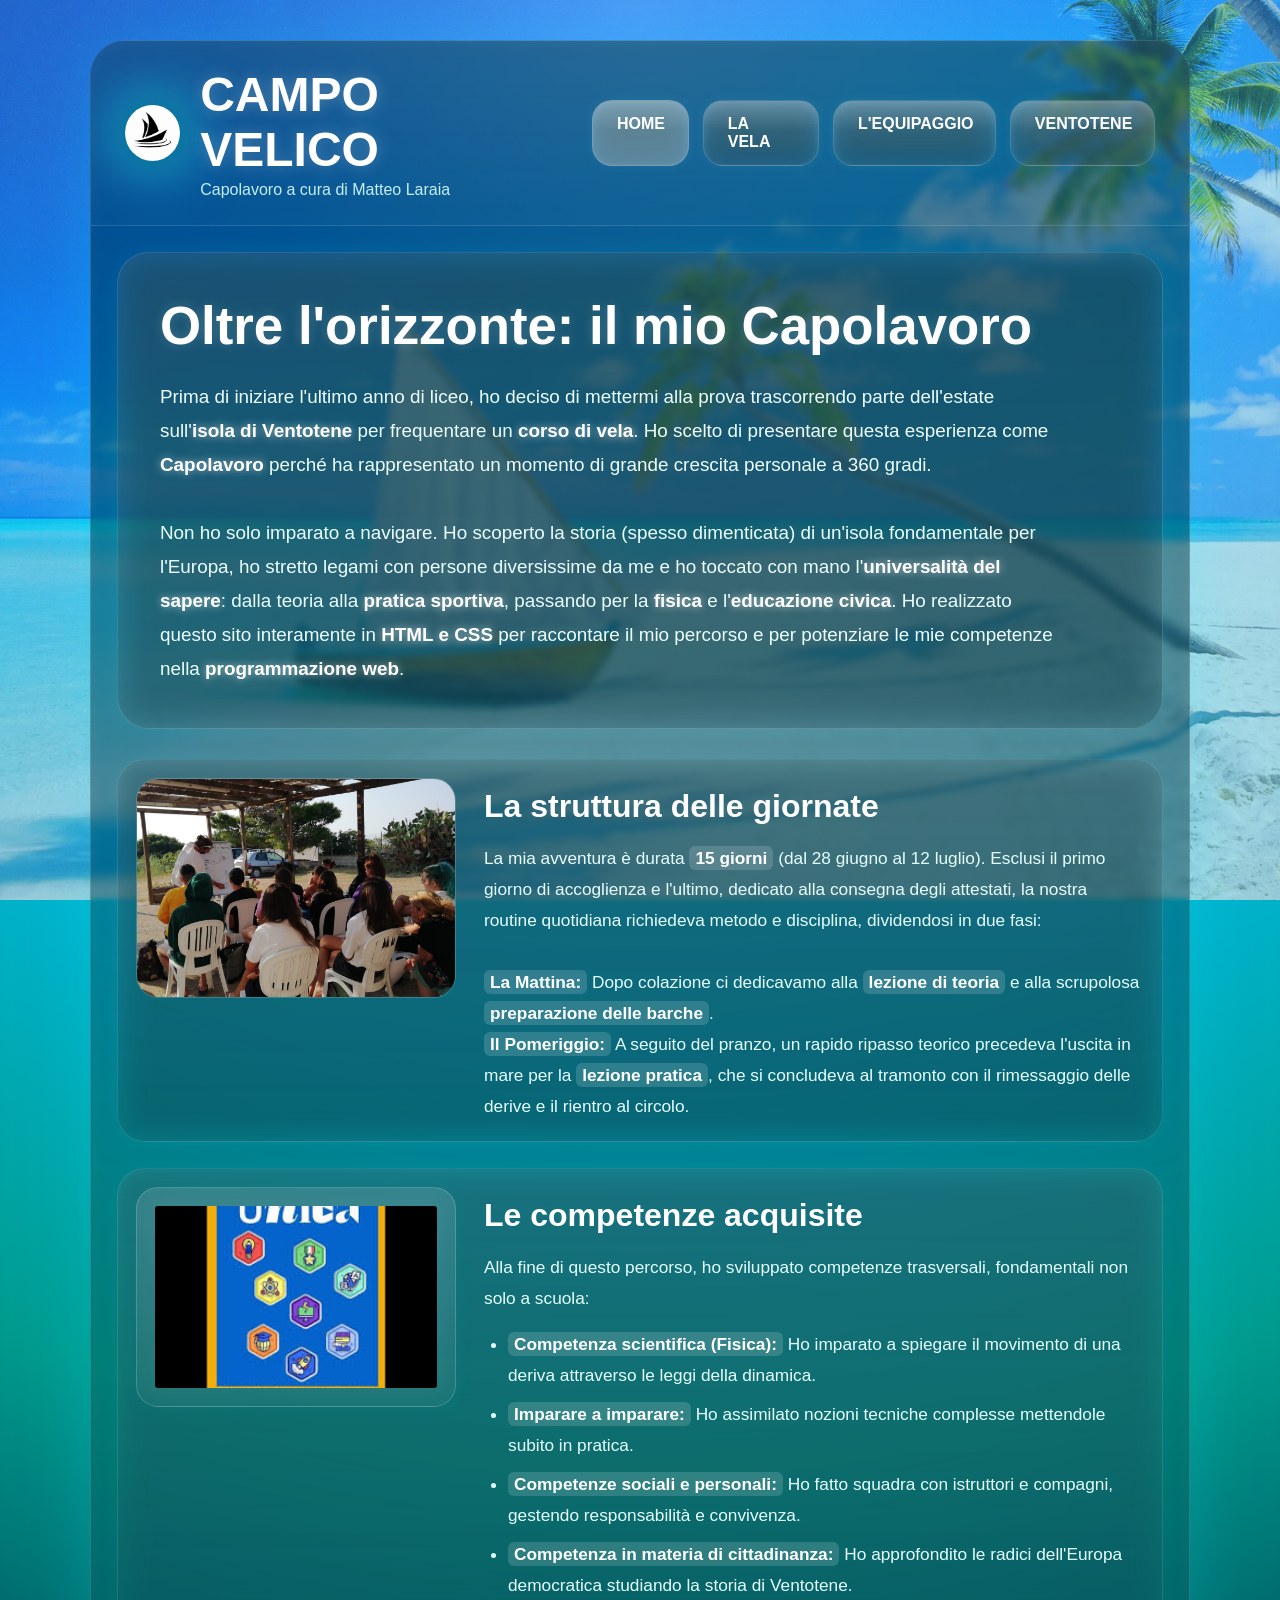
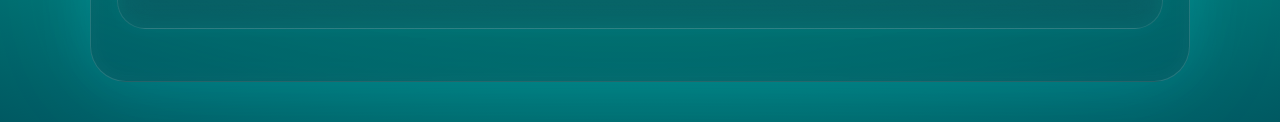
<file: index.html>
<!DOCTYPE html>
<html lang="it">
  <head>
    <meta charset="UTF-8" />
    <meta name="viewport" content="width=device-width, initial-scale=1.0" />
    <title>Capolavoro - Home</title>
    <link rel="stylesheet" href="index.css" />
  </head>

  <body>
 <!-- INTRO ANIMATION -->
    <div class="intro">
      <img src="Logo Intro.png" alt="Logo Door" class="intro-door">
    </div>
    
    <div class="bg-overlay"></div>

    <div class="window">
      <header class="topbar">
        <div class="logo-section">
          <div class="logo-glow">&nbsp;</div>
          <div>
            <h1>CAMPO VELICO&nbsp;&nbsp;</h1>
            <p>Capolavoro a cura di Matteo Laraia</p>
          </div>
        </div>

        <nav>
          <a href="index.html" style="background: rgba(255,255,255,0.3);">HOME</a>
          <a href="la-vela.html">LA VELA</a>
          <a href="equipaggio.html">L'EQUIPAGGIO</a>
          <a href="ventotene.html">VENTOTENE</a>
        </nav>
      </header>

      <div class="layout">
        <main>
          <section class="hero">
            <div class="hero-glow"></div>
            <h2>Oltre l'orizzonte: il mio Capolavoro</h2>
            <p>
              Prima di iniziare l'ultimo anno di liceo, ho deciso di mettermi alla prova trascorrendo parte dell'estate sull'<strong>isola di Ventotene</strong> per frequentare un <strong>corso di vela</strong>. Ho scelto di presentare questa esperienza come <strong>Capolavoro</strong> perché ha rappresentato un momento di grande crescita personale a 360 gradi.
              <br><br>
              Non ho solo imparato a navigare. Ho scoperto la storia (spesso dimenticata) di un'isola fondamentale per l'Europa, ho stretto legami con persone diversissime da me e ho toccato con mano l'<strong>universalità del sapere</strong>: dalla teoria alla <strong>pratica sportiva</strong>, passando per la <strong>fisica</strong> e l'<strong>educazione civica</strong>. Ho realizzato questo sito interamente in <strong>HTML e CSS</strong> per raccontare il mio percorso e per potenziare le mie competenze nella <strong>programmazione web</strong>.
            </p>
          </section>

          <section class="card">
            <img src="lezione-vela.jpeg" alt="Barche a vela">
            <div class="card-text">
              <h3>La struttura delle giornate</h3>
              <p>
                La mia avventura è durata <strong>15 giorni</strong> (dal 28 giugno al 12 luglio). Esclusi il primo giorno di accoglienza e l'ultimo, dedicato alla consegna degli attestati, la nostra routine quotidiana richiedeva metodo e disciplina, dividendosi in due fasi:<br><br>
                <strong>La Mattina:</strong> Dopo colazione ci dedicavamo alla <strong>lezione di teoria</strong> e alla scrupolosa <strong>preparazione delle barche</strong>.<br>
                <strong>Il Pomeriggio:</strong> A seguito del pranzo, un rapido ripasso teorico precedeva l'uscita in mare per la <strong>lezione pratica</strong>, che si concludeva al tramonto con il rimessaggio delle derive e il rientro al circolo.
              </p>
            </div>
          </section>

          <section class="card">
            <img src="competenze.jpeg" alt="Onde del mare" class="card img2">
            <div class="card-text">
              <h3>Le competenze acquisite</h3>
              <p>Alla fine di questo percorso, ho sviluppato competenze trasversali, fondamentali non solo a scuola:</p>
              <ul>
                <li><strong>Competenza scientifica (Fisica):</strong> Ho imparato a spiegare il movimento di una deriva attraverso le leggi della dinamica.</li>
                <li><strong>Imparare a imparare:</strong> Ho assimilato nozioni tecniche complesse mettendole subito in pratica.</li>
                <li><strong>Competenze sociali e personali:</strong> Ho fatto squadra con istruttori e compagni, gestendo responsabilità e convivenza.</li>
                <li><strong>Competenza in materia di cittadinanza:</strong> Ho approfondito le radici dell'Europa democratica studiando la storia di Ventotene.</li>
              </ul>
            </div>
          </section>
        </main>
      </div>
    </div>
  </body>
</html>
</file>
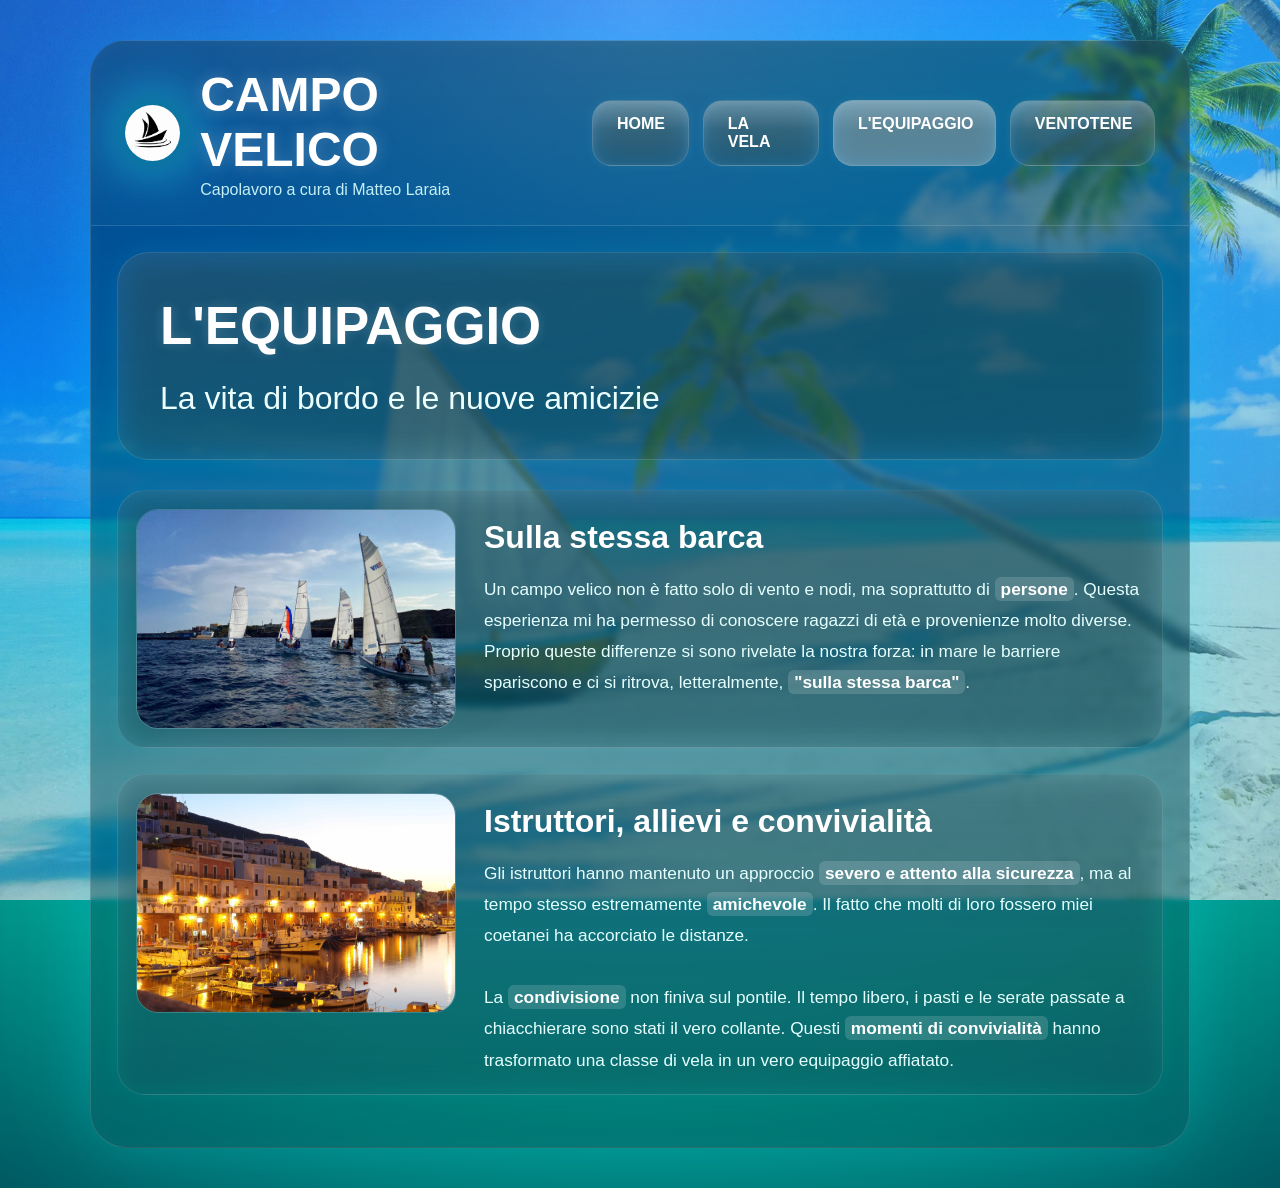
<file: equipaggio.html>
<!DOCTYPE html>
<html lang="it">
  <head>
    <meta charset="UTF-8" />
    <meta name="viewport" content="width=device-width, initial-scale=1.0" />
    <title>Capolavoro - L'Equipaggio</title>
    <link rel="stylesheet" href="index.css" />
  </head>

  <body>
    <div class="bg-overlay"></div>

    <div class="window">
      <header class="topbar">
        <div class="logo-section">
          <div class="logo-glow">&nbsp;</div>
          <div>
            <h1>CAMPO VELICO&nbsp;&nbsp;</h1>
            <p>Capolavoro a cura di Matteo Laraia</p>
          </div>
        </div>

        <nav>
          <a href="index.html">HOME</a>
          <a href="la-vela.html">LA VELA</a>
          <a href="equipaggio.html" style="background: rgba(255,255,255,0.3);">L'EQUIPAGGIO</a>
          <a href="ventotene.html">VENTOTENE</a>
        </nav>
      </header>

      <div class="layout">
        <main>
          <section class="hero">
            <h2>L'EQUIPAGGIO</h2>
            <h3>La vita di bordo e le nuove amicizie</h3>
          </section>

          <section class="card">
            <img src="compagni-vela.jpg" alt="Gruppo di ragazzi">
            <div class="card-text">
              <h3>Sulla stessa barca</h3>
              <p>
                Un campo velico non è fatto solo di vento e nodi, ma soprattutto di <strong>persone</strong>. Questa esperienza mi ha permesso di conoscere ragazzi di età e provenienze molto diverse. Proprio queste differenze si sono rivelate la nostra forza: in mare le barriere spariscono e ci si ritrova, letteralmente, <strong>"sulla stessa barca"</strong>.
              </p>
            </div>
          </section>

          <section class="card">
            <img src="ventotene-sera.jpg" alt="Istruttori e mare">
            <div class="card-text">
              <h3>Istruttori, allievi e convivialità</h3>
              <p>
                Gli istruttori hanno mantenuto un approccio <strong>severo e attento alla sicurezza</strong>, ma al tempo stesso estremamente <strong>amichevole</strong>. Il fatto che molti di loro fossero miei coetanei ha accorciato le distanze.<br><br>
                La <strong>condivisione</strong> non finiva sul pontile. Il tempo libero, i pasti e le serate passate a chiacchierare sono stati il vero collante. Questi <strong>momenti di convivialità</strong> hanno trasformato una classe di vela in un vero equipaggio affiatato.
              </p>
            </div>
          </section>
        </main>
      </div>
    </div>
  </body>
</html>
</file>
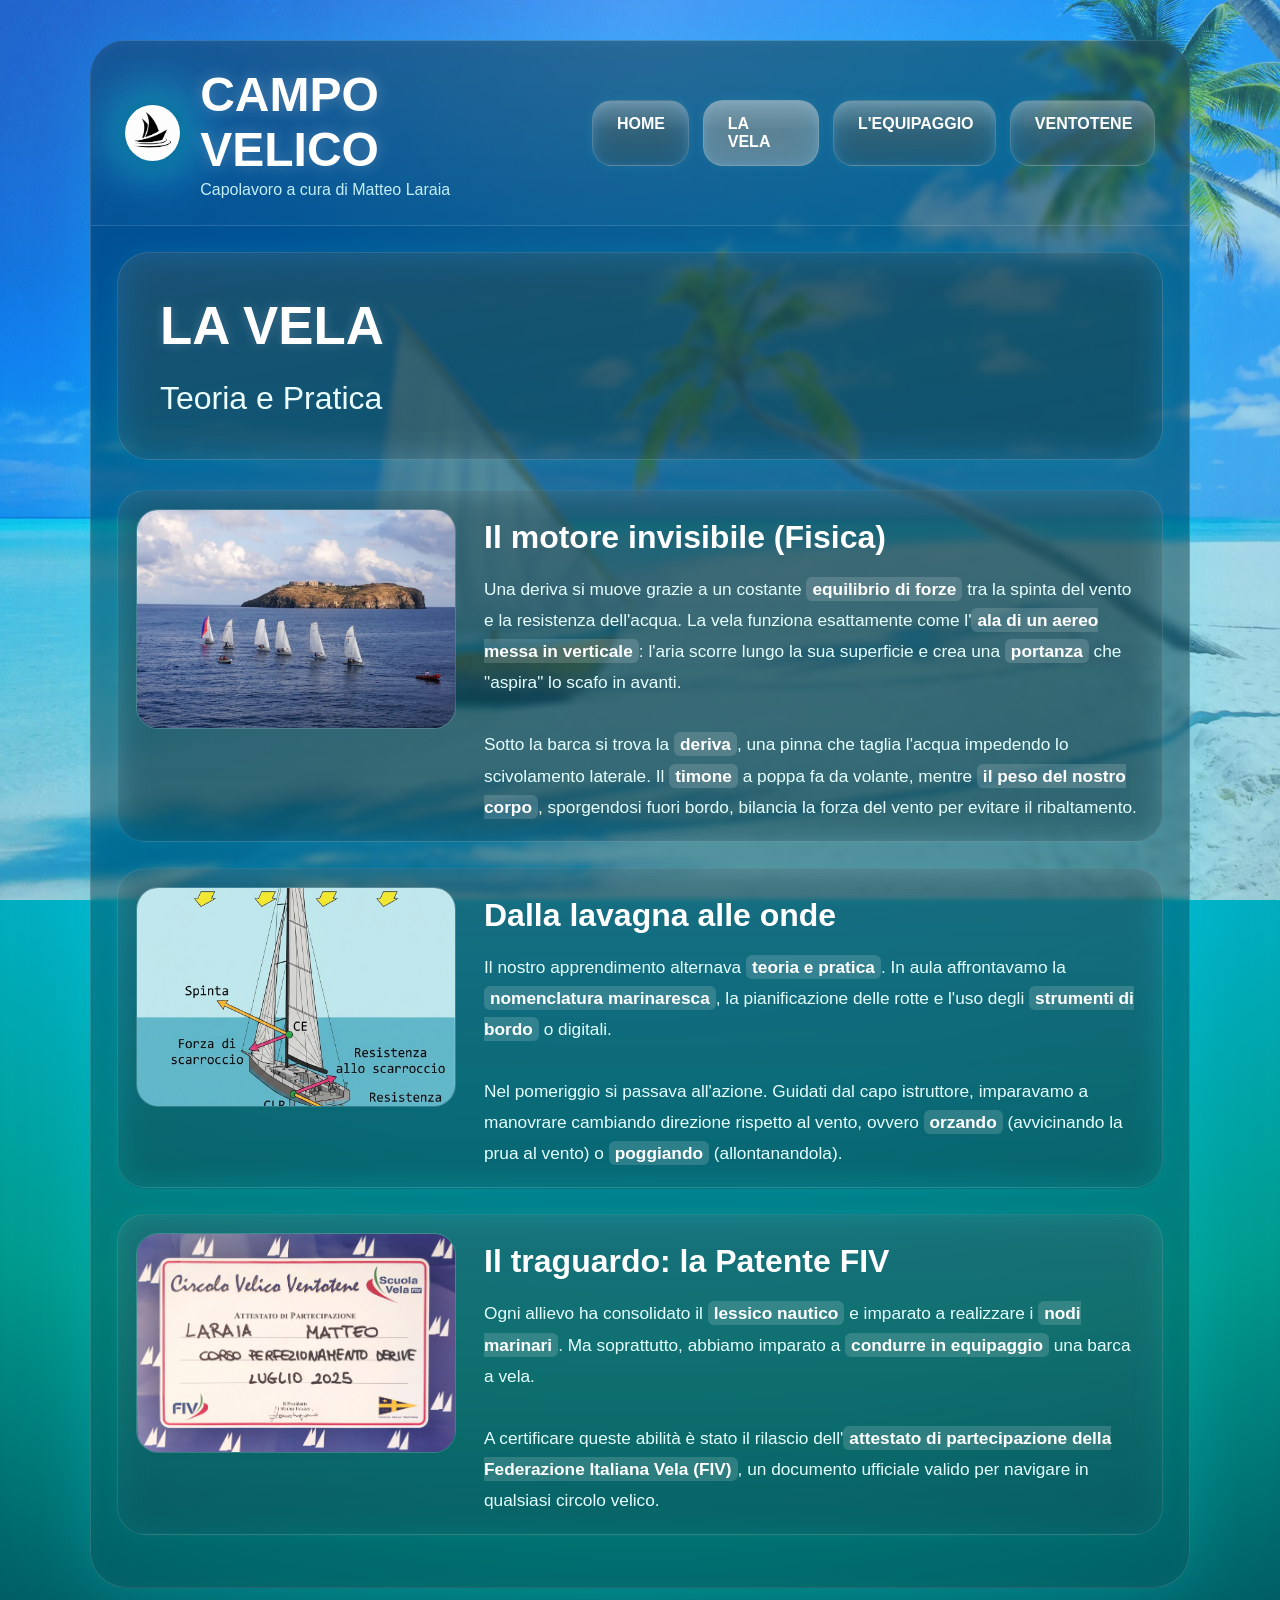
<file: la-vela.html>
<!DOCTYPE html>
<html lang="it">
  <head>
    <meta charset="UTF-8" />
    <meta name="viewport" content="width=device-width, initial-scale=1.0" />
    <title>Capolavoro - La Vela</title>
    <link rel="stylesheet" href="index.css" />
  </head>

  <body>
    <div class="bg-overlay"></div>

    <div class="window">
      <header class="topbar">
        <div class="logo-section">
          <div class="logo-glow">&nbsp;</div>
          <div>
            <h1>CAMPO VELICO&nbsp;&nbsp;</h1>
            <p>Capolavoro a cura di Matteo Laraia</p>
          </div>
        </div>

        <nav>
          <a href="index.html">HOME</a>
          <a href="la-vela.html" style="background: rgba(255,255,255,0.3);">LA VELA</a>
          <a href="equipaggio.html">L'EQUIPAGGIO</a>
          <a href="ventotene.html">VENTOTENE</a>
        </nav>
      </header>

      <div class="layout">
        <main>
          <section class="hero">
            <h2>LA VELA</h2>
            <h3>Teoria e Pratica</h3>
          </section>

          <section class="card">
            <img src="vela-in-mare.jpeg" alt="Vela in mare">
            <div class="card-text">
              <h3>Il motore invisibile (Fisica)</h3>
              <p>
                Una deriva si muove grazie a un costante <strong>equilibrio di forze</strong> tra la spinta del vento e la resistenza dell'acqua. La vela funziona esattamente come l'<strong>ala di un aereo messa in verticale</strong>: l'aria scorre lungo la sua superficie e crea una <strong>portanza</strong> che "aspira" lo scafo in avanti.<br><br>
                Sotto la barca si trova la <strong>deriva</strong>, una pinna che taglia l'acqua impedendo lo scivolamento laterale. Il <strong>timone</strong> a poppa fa da volante, mentre <strong>il peso del nostro corpo</strong>, sporgendosi fuori bordo, bilancia la forza del vento per evitare il ribaltamento.
              </p>
            </div>
          </section>

          <section class="card">
            <img src="schema.jpg" alt="Schema delle forze">
            <div class="card-text">
              <h3>Dalla lavagna alle onde</h3>
              <p>
                Il nostro apprendimento alternava <strong>teoria e pratica</strong>. In aula affrontavamo la <strong>nomenclatura marinaresca</strong>, la pianificazione delle rotte e l'uso degli <strong>strumenti di bordo</strong> o digitali.<br><br>
                Nel pomeriggio si passava all'azione. Guidati dal capo istruttore, imparavamo a manovrare cambiando direzione rispetto al vento, ovvero <strong>orzando</strong> (avvicinando la prua al vento) o <strong>poggiando</strong> (allontanandola).
              </p>
            </div>
          </section>

          <section class="card">
            <img src="FIV.jpg" alt="Traguardo vela">
            <div class="card-text">
              <h3>Il traguardo: la Patente FIV</h3>
              <p>
                Ogni allievo ha consolidato il <strong>lessico nautico</strong> e imparato a realizzare i <strong>nodi marinari</strong>. Ma soprattutto, abbiamo imparato a <strong>condurre in equipaggio</strong> una barca a vela.<br><br>
                A certificare queste abilità è stato il rilascio dell'<strong>attestato di partecipazione della Federazione Italiana Vela (FIV)</strong>, un documento ufficiale valido per navigare in qualsiasi circolo velico.
              </p>
            </div>
          </section>
        </main>
      </div>
    </div>
  </body>
</html>
</file>
<file: index.css>
* {
  margin: 0;
  padding: 0;
  box-sizing: border-box;
}

body {
  font-family: 'Trebuchet MS', sans-serif;
  min-height: 100vh;
  overflow-x: hidden;
  color: white;
  background: radial-gradient(
    circle at top,
    #92f0ff 0%,
    #42cfff 25%,
    #00b7d6 55%,
    #009c8f 80%,
    #005962 100%
  );
  position: relative;
}

/* ===== SFONDO NATURA ===== */
.bg-overlay {
  position: fixed;
  inset: 0;
  background: url("Background.jpg") center/cover no-repeat;
  opacity: 0.70;
  filter: saturate(1.4) brightness(1.0) contrast(0.9);
  z-index: -5;
}

/* ===== GLOW GENERALE ===== */
body::after {
  content: "";
  position: fixed;
  inset: 0;
  background: radial-gradient(
    circle at top,
    rgba(255, 255, 255, 0.12),
    transparent 40%
  );
  pointer-events: none;
  z-index: -4;
}

/* ===== FINESTRA PRINCIPALE ===== */
.window {
  width: 1100px;
  margin: 40px auto;
  border-radius: 36px;
  background: linear-gradient(
    to bottom,
    rgba(0, 40, 50, 0.55),
    rgba(0, 70, 80, 0.38)
  );
  backdrop-filter: blur(3px) saturate(1.4);
  -webkit-backdrop-filter: blur(20px) saturate(1.4);
  border: 1px solid rgba(255, 255, 255, 0.15);
  box-shadow: 0 0 60px rgba(0, 255, 255, 0.15),
    0 0 120px rgba(0, 180, 255, 0.08), inset 0 0 20px rgba(255, 255, 255, 0.04);
  overflow: hidden;
}

/* ===== HEADER ===== */
.topbar {
  display: flex;
  justify-content: space-between;
  align-items: center;
  padding: 26px 34px;
  background: linear-gradient(
    to bottom,
    rgba(255, 255, 255, 0.08),
    rgba(255, 255, 255, 0.02)
  );
  border-bottom: 1px solid rgba(255, 255, 255, 0.08);
}

/* ===== LOGO ===== */
.logo-section {
  display: flex;
  align-items: center;
  gap: 20px;
}

.logo-glow {
  width: 56px;
  height: 56px;
  border-radius: 50%;
  background: url("Logo.png");
  background-size: cover;    
  box-shadow: 0 0 25px #016a8a, 0 0 45px #1690b5, 0 0 65px #29d8ff;
}

.logo-section h1 {
  font-size: 3rem;
  font-weight: bold;
  color: white;
  text-shadow: 0 0 15px rgba(255, 255, 255, 0.25);
  display: inline-block;
}

.logo-section p {
  opacity: 0.9;
  margin-top: 4px;
  color: #d9ffff;
}

/* ===== MENU TOP ===== */
nav {
  display: flex;
  gap: 14px;
}

nav a {
  text-decoration: none;
  color: white;
  padding: 14px 24px;
  border-radius: 20px;
  background: linear-gradient(
    to bottom,
    rgba(255, 255, 255, 0.18),
    rgba(255, 255, 255, 0.05)
  );
  backdrop-filter: blur(14px);
  border: 1px solid rgba(255, 255, 255, 0.16);
  box-shadow: 0 0 12px rgba(120, 255, 255, 0.08),
    inset 0 1px 8px rgba(255, 255, 255, 0.1);
  transition: 0.3s;
  position: relative;
  overflow: hidden;
  font-weight: bold;
}

nav a::before {
  content: "";
  position: absolute;
  left: 0;
  right: 0;
  top: 0;
  height: 45%;
  background: linear-gradient(
    to bottom,
    rgba(255, 255, 255, 0.18),
    transparent
  );
}

nav a:hover {
  transform: translateY(-3px);
  background: linear-gradient(
    to bottom,
    rgba(255, 255, 255, 0.25),
    rgba(255, 255, 255, 0.08)
  );
}

/* ===== LAYOUT & MAIN ===== */
.layout {
  display: flex;
}

main {
  flex: 1;
  padding: 26px;
}

/* ===== HERO / TITOLI ===== */
.hero {
  padding: 42px;
  border-radius: 32px;
  margin-bottom: 30px;
  background: linear-gradient(
    to bottom right,
    rgba(255, 255, 255, 0.1),
    rgba(255, 255, 255, 0.03)
  );
  backdrop-filter: blur(18px);
  border: 1px solid rgba(255, 255, 255, 0.12);
  box-shadow: 0 0 25px rgba(0, 255, 255, 0.08);
  position: relative;
  overflow: hidden;
}

.hero h2 {
  font-size: 3.3rem;
  margin-bottom: 24px;
  color: white;
  text-shadow: 0 0 12px rgba(255, 255, 255, 0.18);
}

.hero h3 {
  font-size: 2rem;
  color: #ebffff;
  font-weight: normal;
}

.hero p {
  font-size: 1.18rem;
  line-height: 1.8;
  max-width: 900px;
  color: #ebffff;
}

.hero strong {
  color: #ffffff;
  text-shadow: 0 0 8px rgba(255, 255, 255, 0.6);
}

/* ===== CARD ===== */
.card {
  display: flex;
  gap: 28px;
  padding: 18px;
  border-radius: 28px;
  margin-bottom: 26px;
  background: linear-gradient(
    to bottom,
    rgba(255, 255, 255, 0.09),
    rgba(255, 255, 255, 0.025)
  );
  backdrop-filter: blur(16px);
  border: 1px solid rgba(255, 255, 255, 0.1);
  box-shadow: 0 0 20px rgba(0, 255, 255, 0.06);
  transition: 0.35s;
}

.card:hover {
  transform: translateY(-4px);
}

.card img {
  width: 320px;
  height: 220px;
  object-fit: cover;
  border-radius: 22px;
  border: 1px solid rgba(255, 255, 255, 0.18);
}
.card img2 {
  width: 220px;
  height: 320px;
  object-fit: cover;
  border-radius: 22px;
  border: 1px solid rgba(255, 255, 255, 0.18);
}
.card-text {
  padding-top: 10px;
  flex: 1;
}

.card-text h3 {
  font-size: 2rem;
  margin-bottom: 18px;
  color: white;
}

.card-text p {
  line-height: 1.8;
  font-size: 1.08rem;
  color: #e5ffff;
}

.card-text strong {
  color: #ffffff;
  background: rgba(255, 255, 255, 0.15);
  padding: 2px 6px;
  border-radius: 6px;
}

.card-text ul {
  margin-top: 15px;
  padding-left: 24px;
  color: #e5ffff;
  font-size: 1.08rem;
  line-height: 1.8;
}

.card-text li {
  margin-bottom: 8px;
}

/* =========================
   INTRO ANIMATION (SOLO HOME)
========================= */
.intro {
  position: fixed;
  inset: 0;
  z-index: 999999;
  display: flex;
  justify-content: center;
  align-items: center;
  overflow: hidden;
  /* Questa animazione fa sparire il blocco alla fine per farti cliccare sul sito */
  animation: fadeIntro 3.2s forwards;
}

.intro-door {
  /* Imposta l'altezza dell'immagine (puoi abbassarla a 80vh o 90vh se il logo ti sembra troppo gigante all'inizio) */
  height: 100vh;
  width: auto;
  
  /* IL TRUCCO MAGICO: crea un'ombra bianca spessa 9999 pixel attorno all'immagine. 
     In questo modo, anche su uno schermo larghissimo, non si vedranno i bordi dell'immagine! */
  box-shadow: 0 0 0 9999px #ffffff;
  background-color: transparent;
  
  /* Animazione: dura 3 secondi con accelerazione cinematografica */
  animation: zoomDoor 3s cubic-bezier(0.7, 0, 0.1, 1) forwards;
}

@keyframes zoomDoor {
  0% { 
    transform: scale(0.85); 
  }
  30% { 
    transform: scale(0.5); /* Piccolo rinculo per prendere slancio */
  }
  70% { 
    transform: scale(500); /* Zoom estremo x150: il buco diventa gigante e ci entriamo! */  
  }
  100% { 
    transform: scale(500); /* Zoom estremo x150: il buco diventa gigante e ci entriamo! */  
  }
}

@keyframes fadeIntro {
  0%, 80% { 
    opacity: 1; 
    visibility: visible; 
  }
  100% { 
    opacity: 0; 
    visibility: hidden; 
  }
}
</file>
